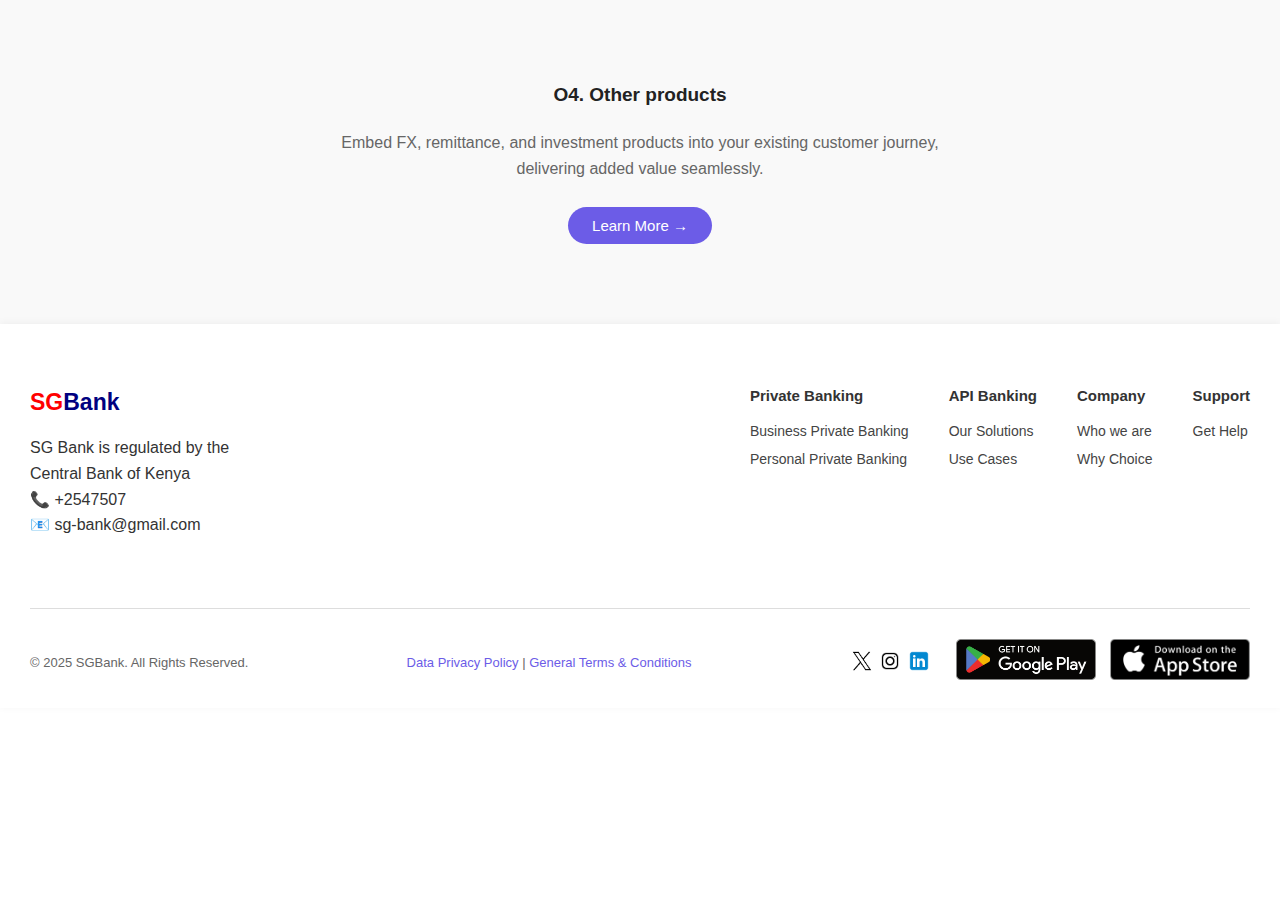
<file: index.html>
<!DOCTYPE html>
<html lang="en">
<head>
  <meta charset="UTF-8" />
  <meta name="viewport" content="width=device-width, initial-scale=1.0"/>
  <title>SG Bank</title>
  <link rel="stylesheet" href="styles.css" />
</head>
<body>

  <!-- Main Section -->
  <section class="product-section">
    <div class="product-content">
      <h3>O4. Other products</h3>
      <p>
        Embed FX, remittance, and investment products into your existing customer journey,
        delivering added value seamlessly.
      </p>
      <button class="learn-btn">Learn More →</button>
    </div>
  </section>

  <!-- Footer -->
  <footer class="footer">
    <div class="footer-top">
      <div class="footer-left">
        <div class="logo">
          <span class="red">SG</span><span class="blue">Bank</span>
        </div>
        <p>SG Bank is regulated by the Central Bank of Kenya</p>
        <p>📞 +2547507</p>
        <p>📧 sg-bank@gmail.com</p>
      </div>

      <div class="footer-links">
        <div class="link-group">
          <h4>Private Banking</h4>
          <ul>
            <li>Business Private Banking</li>
            <li>Personal Private Banking</li>
          </ul>
        </div>
        <div class="link-group">
          <h4>API Banking</h4>
          <ul>
            <li>Our Solutions</li>
            <li>Use Cases</li>
          </ul>
        </div>
        <div class="link-group">
          <h4>Company</h4>
          <ul>
            <li>Who we are</li>
            <li>Why Choice</li>
          </ul>
        </div>
        <div class="link-group">
          <h4>Support</h4>
          <ul>
            <li>Get Help</li>
          </ul>
        </div>
      </div>
    </div>

    <div class="footer-bottom">
      <p>© 2025 SGBank. All Rights Reserved.</p>
      <p><a href="#">Data Privacy Policy</a> | <a href="#">General Terms & Conditions</a></p>

      <div class="footer-extras">
        <div class="socials">
          <img src="twitter.png" alt="Twitter/X">
          <img src="instagram.png" alt="Instagram">
          <img src="linkedin.png" alt="LinkedIn">
        </div>
        <div class="app-icons">
            <img src="google-play.png" alt="Google Play">
            <img src="app-store.png" alt="App Store">
        </div>
      </div>
    </div>
  </footer>

</body>
</html>
</file>
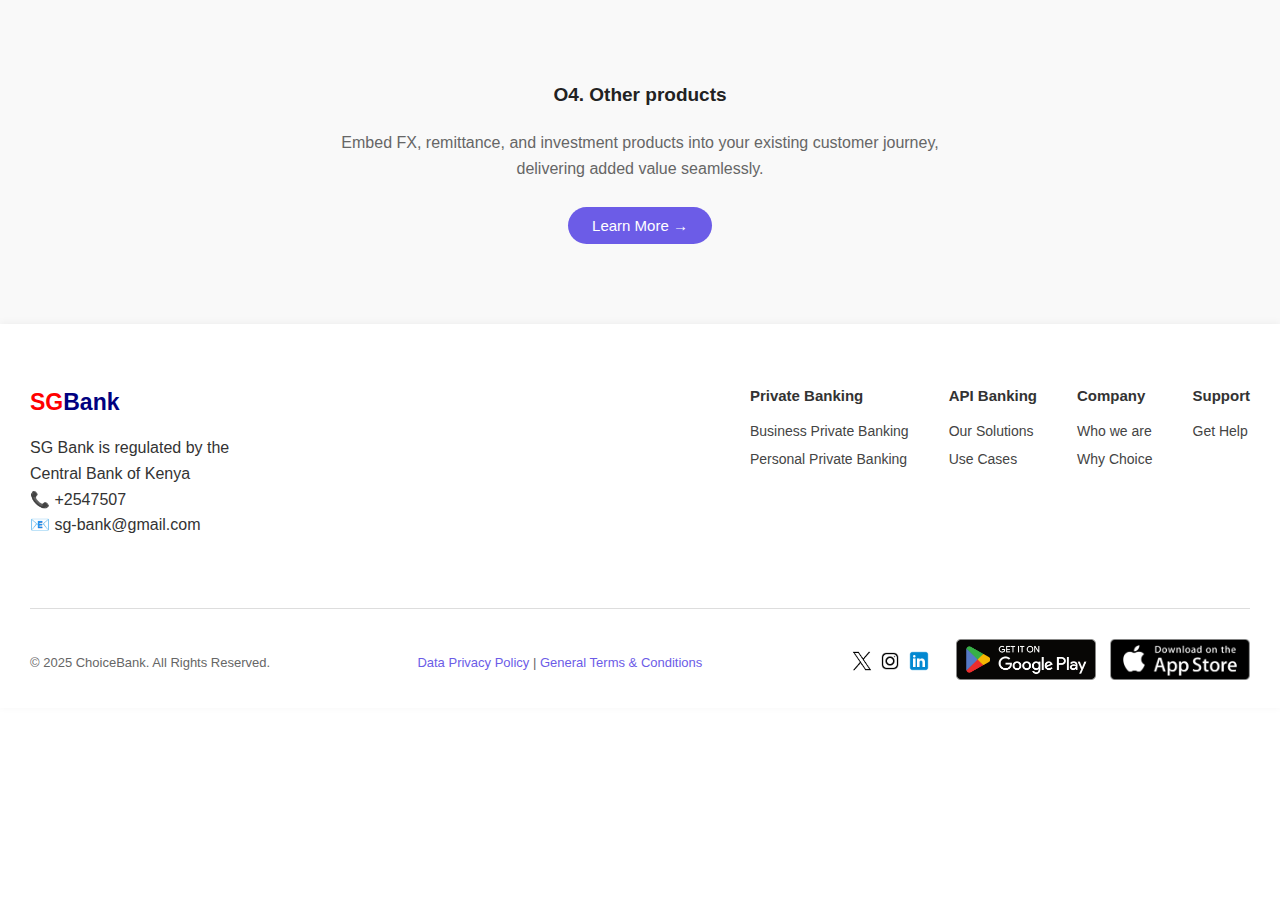
<file: footer.html>
<!DOCTYPE html>
<html lang="en">
<head>
  <meta charset="UTF-8" />
  <meta name="viewport" content="width=device-width, initial-scale=1.0"/>
  <title>Choice Bank</title>
  <link rel="stylesheet" href="styles.css" />
</head>
<body>

  <!-- Main Section -->
  <section class="product-section">
    <div class="product-content">
      <h3>O4. Other products</h3>
      <p>
        Embed FX, remittance, and investment products into your existing customer journey,
        delivering added value seamlessly.
      </p>
      <button class="learn-btn">Learn More →</button>
    </div>
  </section>

  <!-- Footer -->
  <footer class="footer">
    <div class="footer-top">
      <div class="footer-left">
        <div class="logo">
          <span class="red">SG</span><span class="blue">Bank</span>
        </div>
        <p>SG Bank is regulated by the Central Bank of Kenya</p>
        <p>📞 +2547507</p>
        <p>📧 sg-bank@gmail.com</p>
      </div>

      <div class="footer-links">
        <div class="link-group">
          <h4>Private Banking</h4>
          <ul>
            <li>Business Private Banking</li>
            <li>Personal Private Banking</li>
          </ul>
        </div>
        <div class="link-group">
          <h4>API Banking</h4>
          <ul>
            <li>Our Solutions</li>
            <li>Use Cases</li>
          </ul>
        </div>
        <div class="link-group">
          <h4>Company</h4>
          <ul>
            <li>Who we are</li>
            <li>Why Choice</li>
          </ul>
        </div>
        <div class="link-group">
          <h4>Support</h4>
          <ul>
            <li>Get Help</li>
          </ul>
        </div>
      </div>
    </div>

    <div class="footer-bottom">
      <p>© 2025 ChoiceBank. All Rights Reserved.</p>
      <p><a href="#">Data Privacy Policy</a> | <a href="#">General Terms & Conditions</a></p>

      <div class="footer-extras">
        <div class="socials">
          <img src="twitter.png" alt="Twitter/X">
          <img src="instagram.png" alt="Instagram">
          <img src="linkedin.png" alt="LinkedIn">
        </div>
        <div class="app-icons">
            <img src="google-play.png" alt="Google Play">
            <img src="app-store.png" alt="App Store">
        </div>
      </div>
    </div>
  </footer>

</body>
</html>
</file>
<file: styles.css>
/* Reset + Basics */
* {
    margin: 0;
    padding: 0;
    box-sizing: border-box;
  }
  
  body {
    font-family: "Segoe UI", Tahoma, Geneva, Verdana, sans-serif;
    background-color: #ffffff;
    color: #333;
    line-height: 1.6;
  }
  
  /* Product Section */
  .product-section {
    padding: 80px 20px;
    text-align: center;
    background-color: #f9f9f9;
  }
  
  .product-content h3 {
    font-size: 19px;
    color: #222;
    font-weight: 600;
    margin-bottom: 20px;
  }
  
  .product-content p {
    max-width: 600px;
    margin: 0 auto 25px;
    font-size: 16px;
    color: #666;
  }
  
  .learn-btn {
    padding: 10px 24px;
    border: none;
    border-radius: 50px;
    background-color: #6c5ce7;
    color: white;
    font-size: 15px;
    cursor: pointer;
    transition: background 0.3s ease;
  }
  
  .learn-btn:hover {
    background-color: #5b4bd8;
  }
  
  /* Footer Styles */
  .footer {
    background-color: #ffffff;
    padding: 60px 30px 20px;
    box-shadow: 0 -1px 8px rgba(0,0,0,0.05);
  }
  
  .footer-top {
    display: flex;
    flex-wrap: wrap;
    justify-content: space-between;
    border-bottom: 1px solid #ddd;
    padding-bottom: 40px;
  }
  
  .footer-left {
    max-width: 250px;
    margin-bottom: 30px;
  }
  
  .logo {
    font-size: 23px;
    font-weight: 700;
    margin-bottom: 15px;
  }
  
  .logo .red {
    color: red;
  }
  
  .logo .blue {
    color: navy;
  }
  
  .footer-links {
    display: flex;
    flex-wrap: wrap;
    gap: 40px;
  }
  
  .link-group h4 {
    font-size: 15px;
    font-weight: bold;
    margin-bottom: 12px;
  }
  
  .link-group ul {
    list-style: none;
  }
  
  .link-group li {
    font-size: 14px;
    color: #444;
    margin-bottom: 6px;
  }
  
  /* Footer Bottom */
  .footer-bottom {
    display: flex;
    justify-content: space-between;
    align-items: center;
    flex-wrap: wrap;
    text-align: center;
    padding-top: 30px;
  }
  
  .footer-bottom p {
    font-size: 13px;
    color: #666;
    margin: 6px 0;
  }
  
  .footer-bottom a {
    text-decoration: none;
    color: #6c5ce7;
  }
  
  .footer-bottom a:hover {
    text-decoration: underline;
  }
  
  /* Social Media & App Icons */
  .footer-extras {
    display: flex;
    gap: 15px;
  }
  
  .socials img {
    width: 24px;
    height: 24px;
    cursor: pointer;
    transition: opacity 0.3s ease;
  }
  
  .socials img:hover {
    opacity: 0.7;
  }
  /* Social Media Icons */
.socials img {
    width: 24px;
    height: 24px;
    cursor: pointer;
    transition: opacity 0.3s ease;
    margin-top: 10px;
  }
  
  .socials img:hover {
    opacity: 0.7;
  }
  
  /* Play Store & App Store Icons */
  .app-icons img {
    width: 140px; /* Larger than social media icons */
    height: auto;
    margin-left: 10px; /* Add spacing */
  }
  
  .app-icons img:hover {
    transform: scale(1.05); /* Slight enlargement on hover */
  }
  
  
  /* Responsive */
  @media (max-width: 768px) {
    .footer-top {
      flex-direction: column;
      align-items: center;
    }
  
    .footer-links {
      justify-content: center;
      gap: 20px;
      margin-top: 30px;
    }
  
    .footer-bottom {
      flex-direction: column;
      gap: 15px;
      text-align: center;
    }
  
    .socials img {
      width: 20px;
    }
  }
</file>
